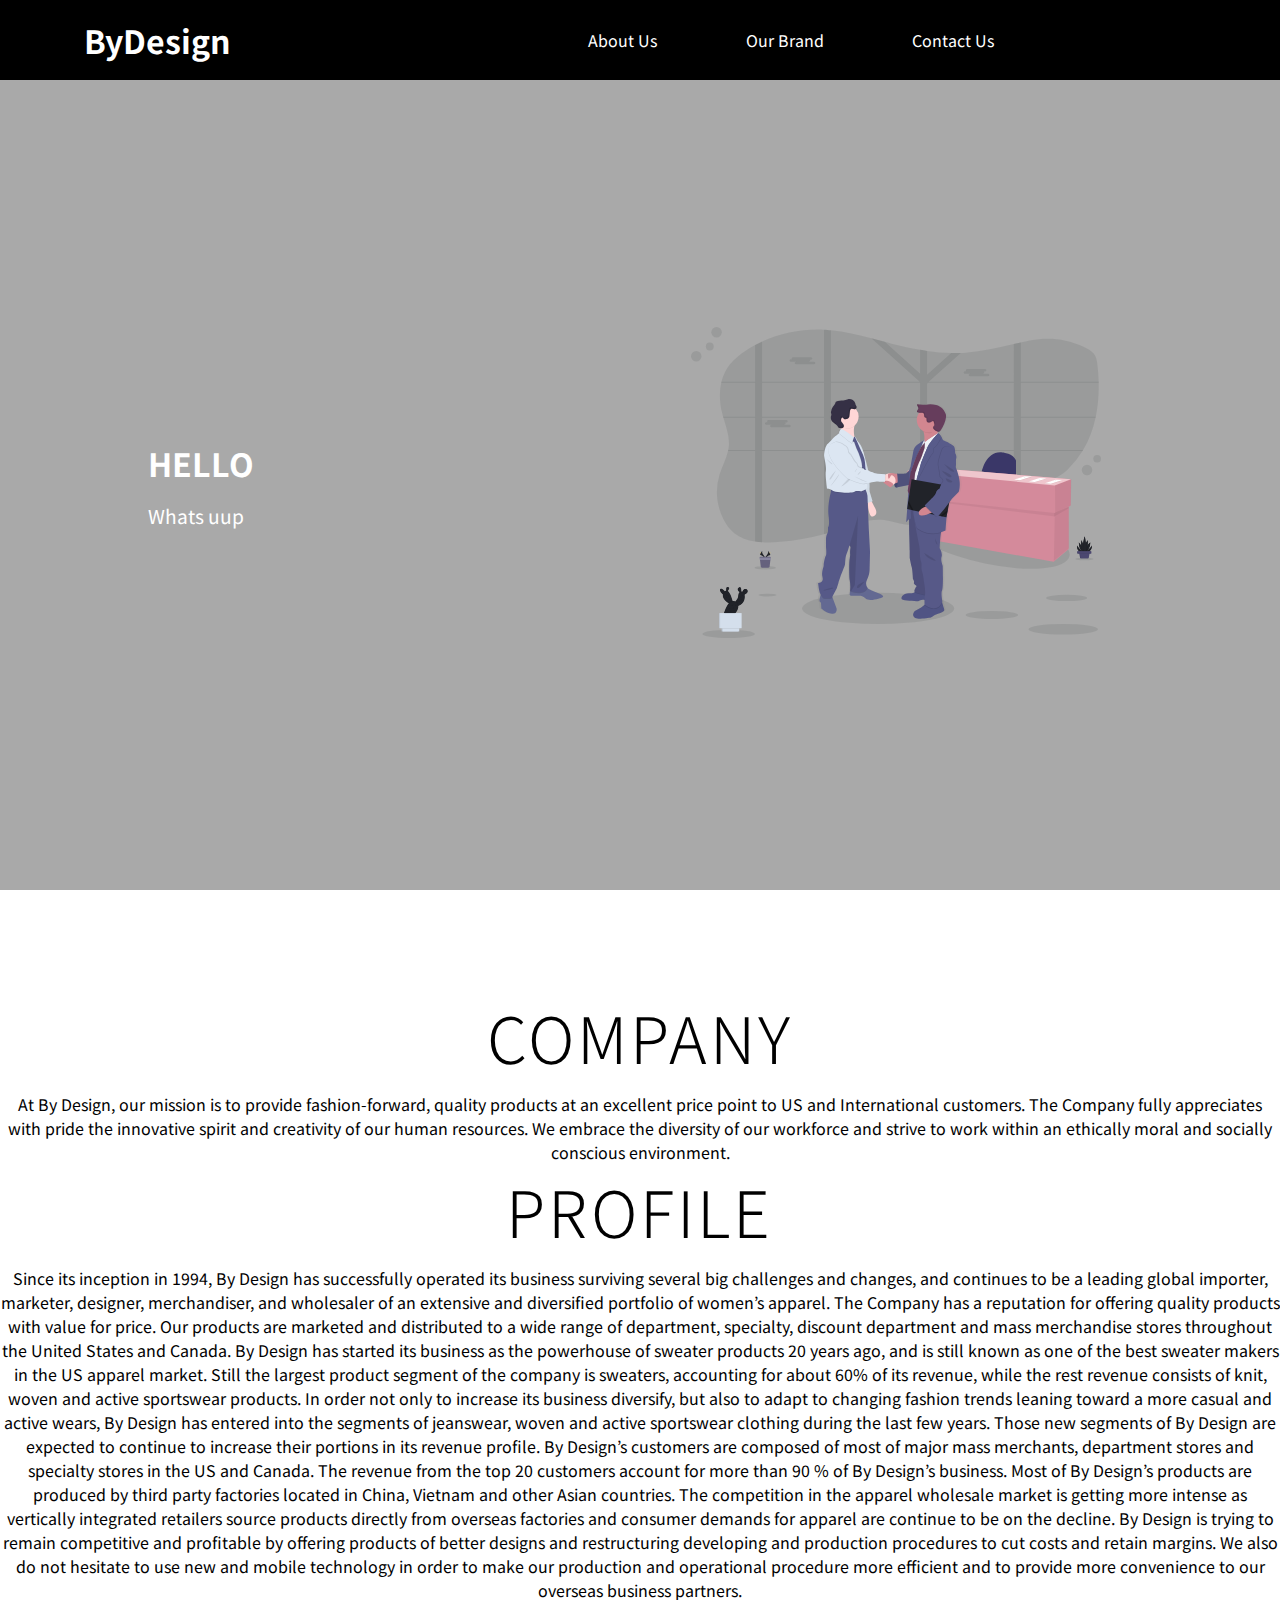
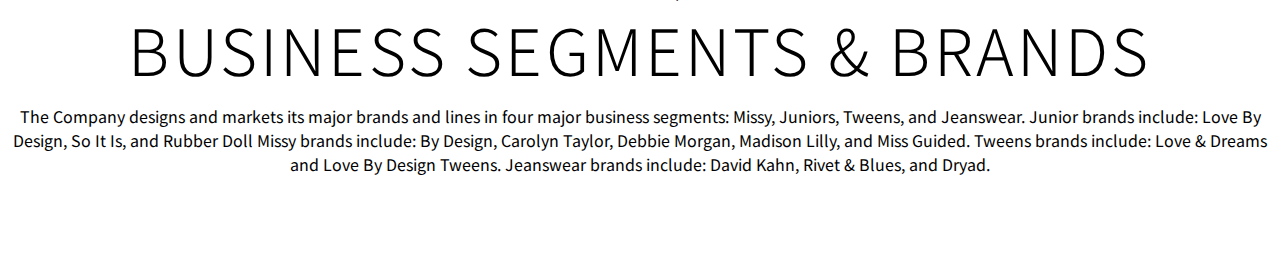
<file: home.html>
<!DOCTYPE html>
<html lang="en">
<head>
    <meta charset="UTF-8">
    <meta http-equiv="X-UA-Compatible" content="IE=edge">
    <meta name="viewport" content="width=device-width, initial-scale=1.0">
    <link href="https://fonts.googleapis.com/css2?family=Noto+Sans+KR:wght@500&display=swap" rel="stylesheet">
    <link rel="stylesheet" href="style.css">
    <title>ByDesign</title>
</head>
<body>

<!--NavBar-->
    <div class="nav-container">
        <nav class="navbar">
            <h1 id="navbar-logo">ByDesign</h1>
            <div class="menu-toggle" id="mobile-menu">
                <span class="bar"></span>
                <span class="bar"></span>
                <span class="bar"></span>
            </div>
            <ul class="nav-menu">
                <li><a href="#" class="nav-links">About Us</a></li>
                <li><a href="brand.html" class="nav-links">Our Brand</a></li>
                <li><a href="#" class="nav-links">Contact Us</a></li>
            </ul>
        </nav>
    </div>

<!--Cover Page-->
    <div class="main">
        <div class="main-container">
            <div class="main-content">
                <h1>HELLO </h1>
                <p>Whats uup</p>
            </div>
            <div class = "main-img-container">
                <img src="Images/pic1.svg" alt="" id="main-img"> 
            </div>
        </div>
    </div>

    <!--PolygonImage-->
    <!-- <div class="services-section">
        <div class="services-heading">
            <h1>Check!</h1>
        </div>

        <div class="services">
            <div class="services-cell">
                <img src="gallery/picture1.jpg" alt="" class="services-cell_img">
                <div class="services-cell_text">image1</div>
            </div>
            <div class="services-cell">
                <img src="gallery/picture2.jpg" alt="" class="services-cell_img">
                <div class="services-cell_text">image2</div>
            </div>
            <div class="services-cell">
                <img src="gallery/picture3.jpg" alt="" class="services-cell_img">
                <div class="services-cell_text">image3</div>
            </div>
            <div class="services-cell">
                <img src="gallery/picture4.jpg" alt="" class="services-cell_img">
                <div class="services-cell_text">image4</div>
            </div>
            <div class="services-cell">
                <img src="gallery/picture5.jpg" alt="" class="services-cell_img">
                <div class="services-cell_text">image5</div>
            </div>
            <div class="services-cell">
                <img src="gallery/picture6.jpg" alt="" class="services-cell_img">
                <div class="services-cell_text">image6</div>
            </div>
            <div class="services-cell">
                <img src="gallery/picture7.jpg" alt="" class="services-cell_img">
                <div class="services-cell_text">image7</div>
            </div>
        </div>
    </div> -->

<!--About Us Info-->
<section id="company">
    <div class="company-container">
        <div class="company-top">
            <h1 class="company-title">COMPANY</h1>
            <p>
                At By Design, our mission is to provide fashion-forward, 
                quality products at an excellent price point to US and International customers. 
                The Company fully appreciates with pride the innovative spirit and creativity of our human resources. 
                We embrace the diversity of our workforce and strive to work within an ethically moral and socially conscious environment.
            </p>
        </div>
        <div class="company-bot">
            <h4 class="company-title">Profile</h1>
            <p>
                Since its inception in 1994, By Design has successfully operated its business surviving several big challenges and changes, and continues to be a leading global importer, marketer, designer, merchandiser, and wholesaler of an extensive and diversified portfolio of women’s apparel. The Company has a reputation for offering quality products with value for price. Our products are marketed and distributed to a wide range of department, specialty, discount department and mass merchandise stores throughout the United States and Canada.
                By Design has started its business as the powerhouse of sweater products 20 years ago, and is still known as one of the best sweater makers in the US apparel market. Still the largest product segment of the company is sweaters, accounting for about 60% of its revenue, while the rest revenue consists of knit, woven and active sportswear products. In order not only to increase its business diversify, but also to adapt to changing fashion trends leaning toward a more casual and active wears, By Design has entered into the segments of jeanswear, woven and active sportswear clothing during the last few years. Those new segments of By Design are expected to continue to increase their portions in its revenue profile.
                By Design’s customers are composed of most of major mass merchants, department stores and specialty stores in the US and Canada. The revenue from the top 20 customers account for more than 90 % of By Design’s business. Most of By Design’s products are produced by third party factories located in China, Vietnam and other Asian countries.
                The competition in the apparel wholesale market is getting more intense as vertically integrated retailers source products directly from overseas factories and consumer demands for apparel are continue to be on the decline. By Design is trying to remain competitive and profitable by offering products of better designs and restructuring developing and production procedures to cut costs and retain margins. We also do not hesitate to use new and mobile technology in order to make our production and operational procedure more efficient and to provide more convenience to our overseas business partners.
            </p>
            <h4 class="company-title">Business Segments & Brands</h1>
            <p>
                The Company designs and markets its major brands and lines in four major business segments: 
                Missy, Juniors, Tweens, and Jeanswear. Junior brands include: Love By Design, So It Is, 
                and Rubber Doll Missy brands include: By Design, Carolyn Taylor, Debbie Morgan, Madison Lilly, and Miss Guided. 
                Tweens brands include: Love & Dreams and Love By Design Tweens. Jeanswear brands include: David Kahn, Rivet & Blues, and Dryad.
            </p>

        </div>
    </div>
</section>

    <script src="app.js"></script>
</body>
</html>
</file>
<file: style.css>
@import url("content.css");
@import url("gallery.css");

* {
    box-sizing: border-box;
    margin: 0;
    padding: 0;
    font-family: 'Noto Sans KR', sans-serif;
}

.nav-container {
    width: 100%;
    background-color: black;
}

.navbar {
    display: grid;
    grid-template-columns: 0.2fr auto 1fr;
    align-items: center;
    height: 80px;
    width: 90%;
    max-width: 1720px;
    margin: 0 auto;
}

#navbar-logo {
    color: white;
    justify-self: start;
    margin-left: 20px;
}

#navbar-logo {
    cursor: pointer;
}

.nav-menu {
    display: grid;
    grid-template-columns: repeat(5, auto);
    list-style: none;
    text-align: center;
    width: 70%;
    justify-self: end;
}

.nav-links {
    color: white;
    text-decoration: none;
}

.nav-links:hover {
    color: darkblue;
    transition: all 0.2s ease-out;
}

.menu-toggle .bar {
    width: 25px;
    height: 3px;
    margin: 5px auto;
    transition: all 0.3s ease-in-out;
    background: white;
}

@media screen and (max-width: 768px) {
    .nav-container {
        position: relative;
    }

    .nav-menu{
        display: grid;
        grid-template-columns: auto;
        background: gray;
        margin: 0;
        width: 100%;
        position: absolute;
        top: 80px;
        left: -100%;
        opacity: 0;
        transition: all 0.5s ease;
    }

    #navbar-logo {
        margin-left: 20px;
    }

    .nav-menu.active {
        background: black;
        left: 0;
        opacity: 1;
        transition: all 0.5s ease;
    }

    .nav-links{
        text-align: center;
        line-height:  60px;
        width: 100%;
        display: table;
    }

    .nav-links:hover {
        background: grey;
        color: white;
        transition: all 0.4s ease-out;
    }

    .navbar {
        width: 100%;
    }

    #mobile-menu {
        position: absolute;
        top: 20%;
        right: 5%;
        transform: translate(5%, 20%);
    }

    .menu-toggle .bar {
        display: block;
        cursor: pointer;
    }

    .menu-toggle:hover {
        cursor: pointer;
    }

    #mobile-menu.is-active .bar:nth-child(2) {
        opacity: 0;
    }

    #mobile-menu.is-active .bar:nth-child(1) {
        transform: translateY(8px) rotate(45deg);
    }

    #mobile-menu.is-active .bar:nth-child(3) {
        transform: translateY(-8px) rotate(-45deg);
    }
}

#company{
    flex-direction: column;
    text-align: center;
    max-width: 1500px;
    margin: 0 auto;
    padding: 100px 0;
}

.company-title{
    font-size: 4rem;
    font-weight: 300;
    color: black;
    margin-bottom: 10px;
    text-transform: uppercase;
    letter-spacing: 0.2rem;
    text-align: center;
}
</file>
